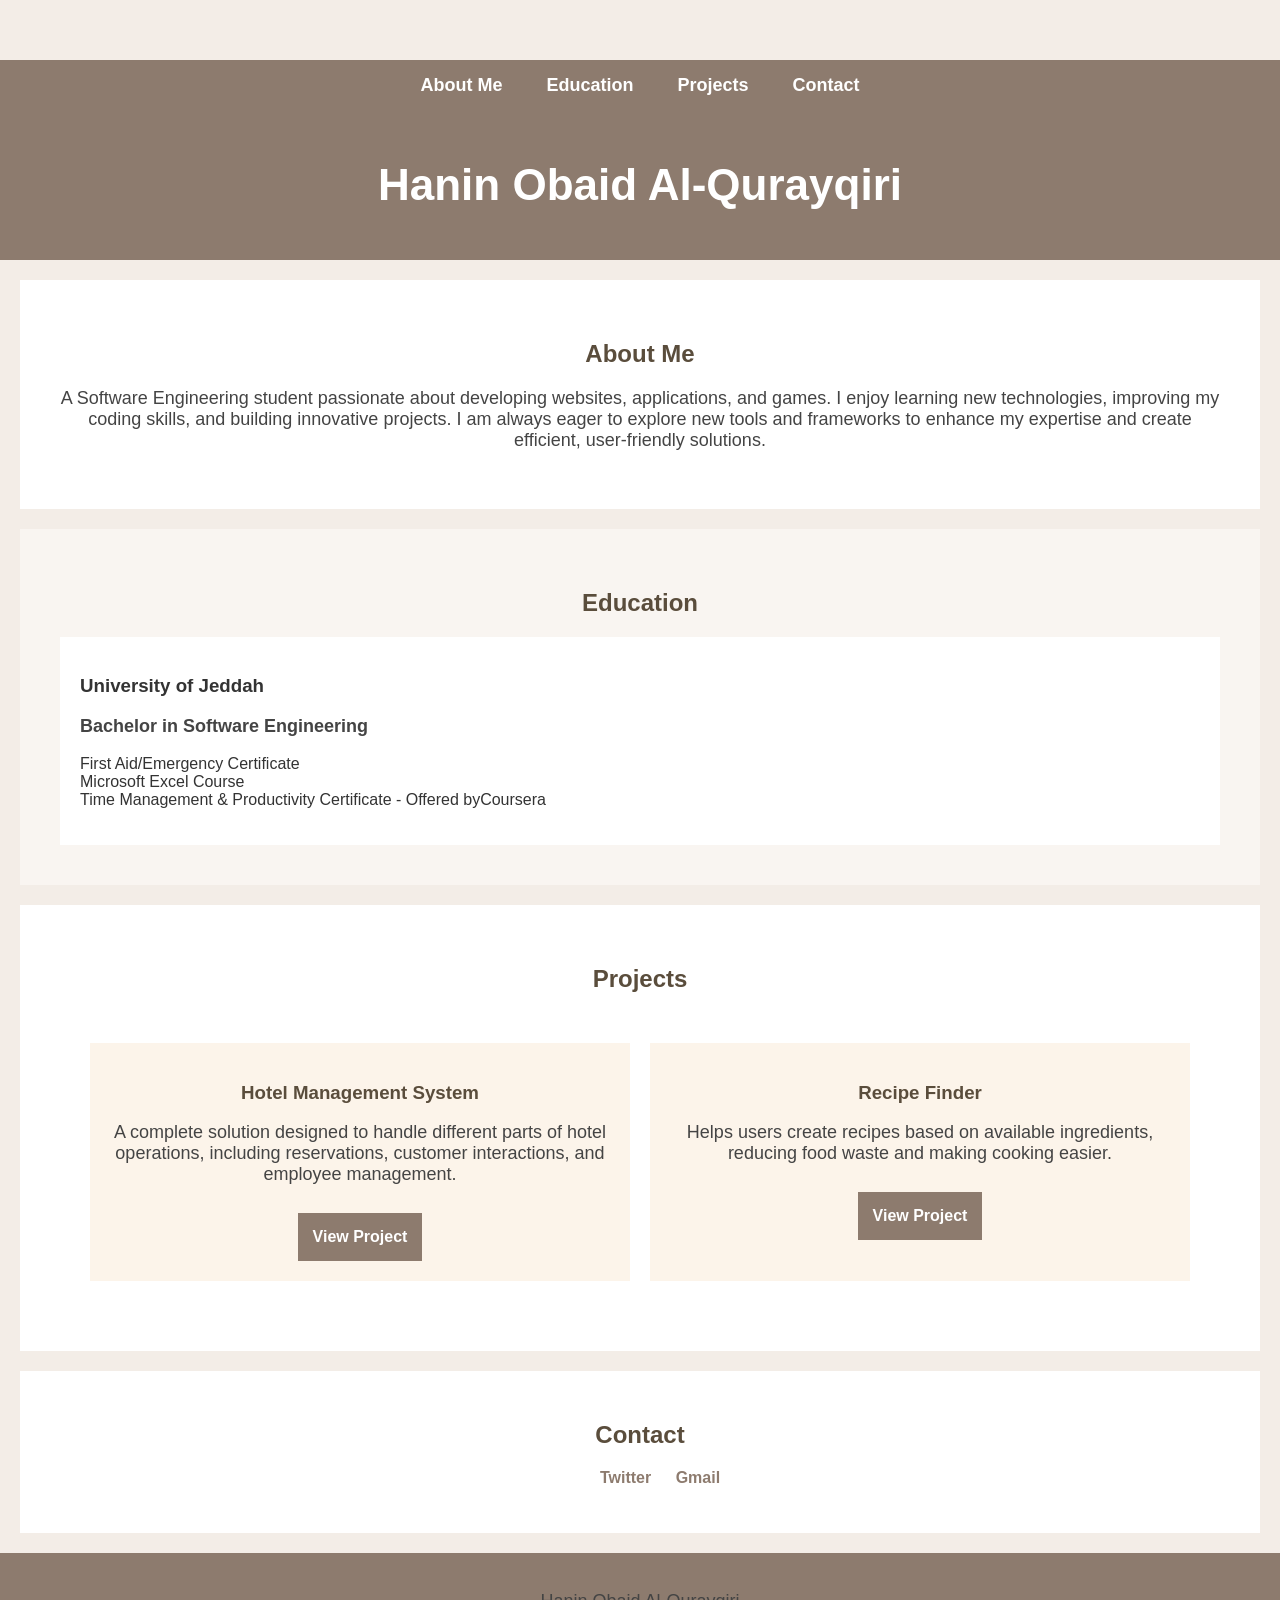
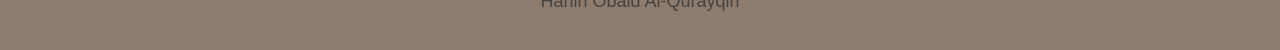
<file: index.html>
<!DOCTYPE html>
<html lang="en">
<head>
    <meta charset="UTF-8">
    <meta name="viewport" content="width=device-width, initial-scale=1.0">
    <title>Personal Resume</title>
    <link rel="stylesheet" href="style.css">

</head>
<body>

    <nav class="navbar">
        <ul>
            <li><a href="#about">About Me</a></li>
            <li><a href="#education">Education</a></li>
            <li><a href="#projects">Projects</a></li>
            <li><a href="#contact">Contact</a></li>
        </ul>
    </nav>

    <header>
        <h1>Hanin Obaid Al-Qurayqiri</h1>
    </header>

    <section id="about">
        <h2>About Me</h2>
        <p>A Software Engineering student passionate about developing websites, applications, and games. 
            I enjoy learning new technologies, improving my coding skills, and building innovative projects.
            I am always eager to explore new tools and frameworks to enhance my expertise and create efficient, user-friendly solutions.</p>
    </section>

    <section id="education">
        <h2>Education</h2>
        <div class="education-box">
            <h3>University of Jeddah</h3>
            <p><strong>Bachelor in Software Engineering</strong> </p>
            <ul>
                <li>First Aid/Emergency Certificate</li>
                <li>Microsoft Excel Course</li>
               <li> Time Management & Productivity Certificate - Offered byCoursera</li>
            </ul>
        </div>
    </section>

    <section id="projects">
        <h2>Projects</h2>
        <div class="projects-container">
            <div class="project">
                <h3>Hotel Management System</h3>
                <p>A complete solution designed to handle different parts of hotel operations, including reservations, customer interactions, and employee management.</p>
                <a href="hotel.pdf" class="btn">View Project</a>
            </div>
            <div class="project">
                <h3>Recipe Finder</h3>
                <p>Helps users create recipes based on available ingredients, reducing food waste and making cooking easier.</p>
                <a href="recipeFinder.pdf" class="btn">View Project</a>
            </div>
        </div>
    </section>

    <section id="contact">
        <h2>Contact</h2>
        <ul class="social-links">
            <li><a href="https://x.com/mitsakiix?s=21">Twitter</a></li>
            <li><a href="mailto:aneenanez@gmail.com">Gmail</a></li>
        </ul>
    </section>

    <footer>
        <p> Hanin Obaid Al-Qurayqiri </p>
    </footer>

</body>
</html>
</file>
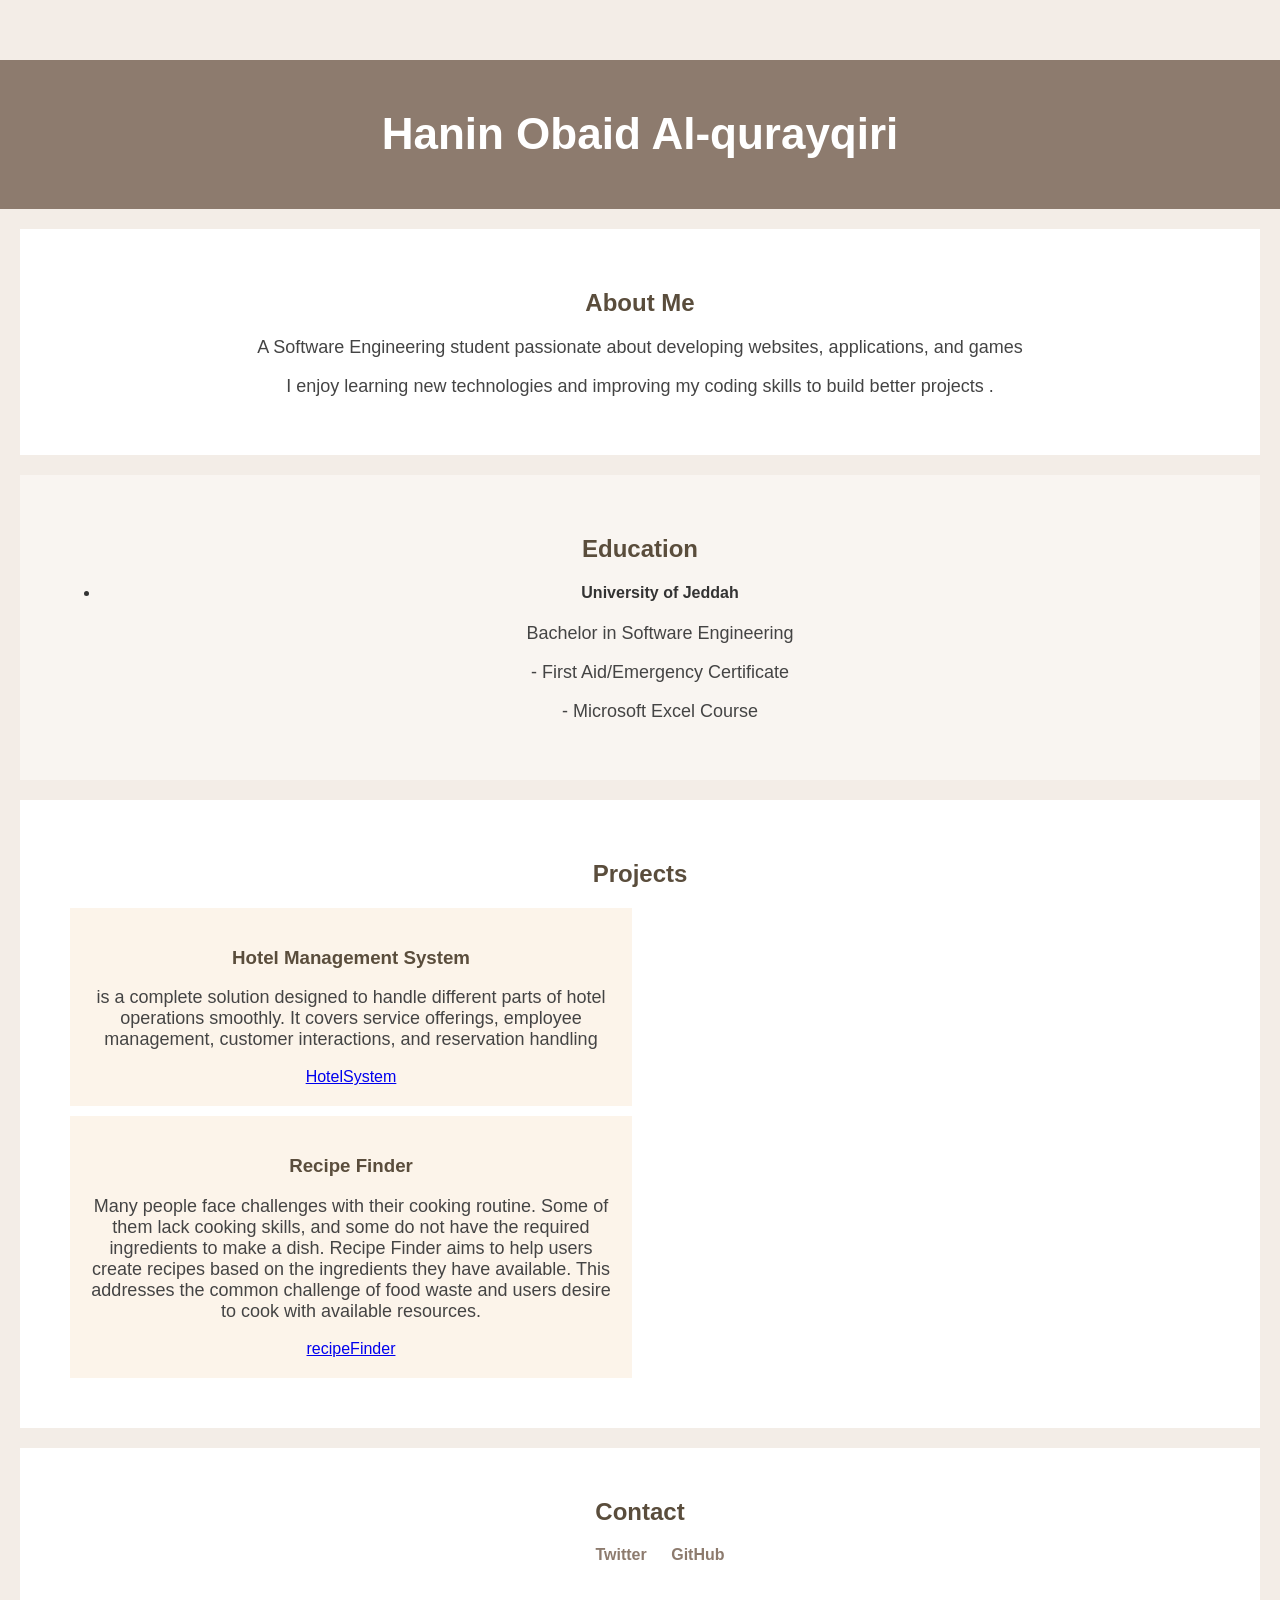
<file: assigemnt.html>
<!DOCTYPE html>
<html lang="en">
<head>
    <meta charset="UTF-8">
    <meta name="viewport" content="width=device-width, initial-scale=1.0">
    <title>Personal Resume</title>
    <link rel="stylesheet" href="style.css">
</head>
<body>
    <header>
        <h1> Hanin Obaid Al-qurayqiri</h1>

    </header>

    <section id="about">
        <h2>About Me</h2>
        <p>A Software Engineering student passionate about developing websites, applications, and games </p>
        <p> I enjoy learning new technologies and improving my coding skills to build better projects . </p>
    </section>

    <section id="education">
        <h2>Education</h2>
        <ul>
            <li>
                <h4>University of Jeddah</h4>
                <p>Bachelor in Software Engineering</p>
                <p>- First Aid/Emergency Certificate </p>
                <p> - Microsoft Excel Course</p>
            </li>
        </ul>
    </section>

    
    <section id="projects">
        <h2>Projects</h2>
        <div class="projcont">
            <div class="project">
                <h3>Hotel Management System</h3>
                <p>is a complete solution 
                    designed to handle different parts of hotel operations smoothly. 
                     It covers service offerings, employee management, customer 
                    interactions, and reservation handling</p>
                <a href="hotel.pdf">HotelSystem</a>
            </div>
            <div class="project">
                <h3>Recipe Finder</h3>
                <p>Many people face challenges with their cooking routine. Some of them lack cooking skills, and some do not have 
                    the required ingredients to make a dish. Recipe Finder aims to help users create recipes based on the ingredients 
                    they have available. This addresses the common challenge of food waste and users desire to cook with available 
                    resources.  </p>
                <a href="recipeFinder.pdf">recipeFinder</a>
            </div>
        </div>
    </section>

    <section id="contact">
        <h2>Contact</h2>
        <ul class="social-links">
            <li><a href="https://x.com/mitsakiix?s=21">Twitter</a></li>
            <li><a href="https://github.com/userr28399/my-resume">GitHub</a></li>
        </ul>
    </section>

    <footer>
        <p></p>
    </footer>
</body>
</html>
</file>
<file: style.css>
body {
    font-family: 'Poppins', sans-serif;
    background-color: #f3ede7;
    color: #333;
    margin: 0;
    padding: 0;
    text-align: center;
    padding-top: 60px; 
}

h2 {
    color: #5a4d3c;
}

p {
    font-size: 18px;
    color: #444;
}


.navbar {
    background-color: #8d7b6e;
    padding: 15px;
    position: relative;
    width: 100%;
    display: flex;
    justify-content: center;
    align-items: center;
    width: auto;
}

.navbar ul {
    list-style: none;
    padding: 0;
    margin: 0;
    display: flex;
    gap: 20px;
}

.navbar ul li {
    display: inline;
}

.navbar ul li a {
    text-decoration: none;
    color: white;
    font-size: 18px;
    font-weight: bold;
    padding: 12px;
}

.navbar ul li a:hover {
    background-color: #5a4d3c;
}

header {
    background-color: #8d7b6e;
    padding: 20px;
    color: white;
    font-size: 22px;
}

section {
    background: #fff;
    padding: 40px;
    margin: 20px;
}


#education {
    background: #f9f5f1;
}

.education-box {
    background: white;
    padding: 20px;
    text-align: left;
}

.education-box ul {
    list-style: none;
    padding: 0;
}



.projects-container {
    display: flex;
    justify-content: center;
    padding: 20px;
}

.project {
    width: 45%;
    background-color: #fcf4ea;
    padding: 20px;
    margin: 10px;
    text-align: center;
    
}

.project h3 {
    color: #5a4d3c;
}

.btn {
    display: inline-block;
    background-color: #8d7b6e;
    color: white;
    padding:15px;
    margin-top: 10px;
    font-weight: bold;
    text-decoration: none;

}

.btn:hover {
    background-color: #5a4d3c;
}


#contact {
    background: #fff;
    padding: 30px;
    margin: 20px;
}

.social-links li {
    display: inline;
    margin: 10px;
}

.social-links a {
    text-decoration: none;
    color: #8d7b6e;
    font-weight: bold;

}

.social-links a:hover {
    color: #5a4d3c;
}

footer {
    background-color: #8d7b6e;
    color: white;
    padding: 20px;
    margin-top: 20px;
    font-size: 14px;
}


@media screen and (max-width: 992px) {
    .project {
        width: 80%;
    }
}

@media screen and (max-width: 768px) {
    .navbar ul {
        flex-direction: column;
        text-align: center;
    }
    
    .project {
        width: 90%;
    }
}

@media screen and (max-width: 576px) {
    body {
        font-size: 14px;
    }

    h2 {
        font-size: 20px;
    }

    .project {
        width: 100%;
    }
}
</file>
